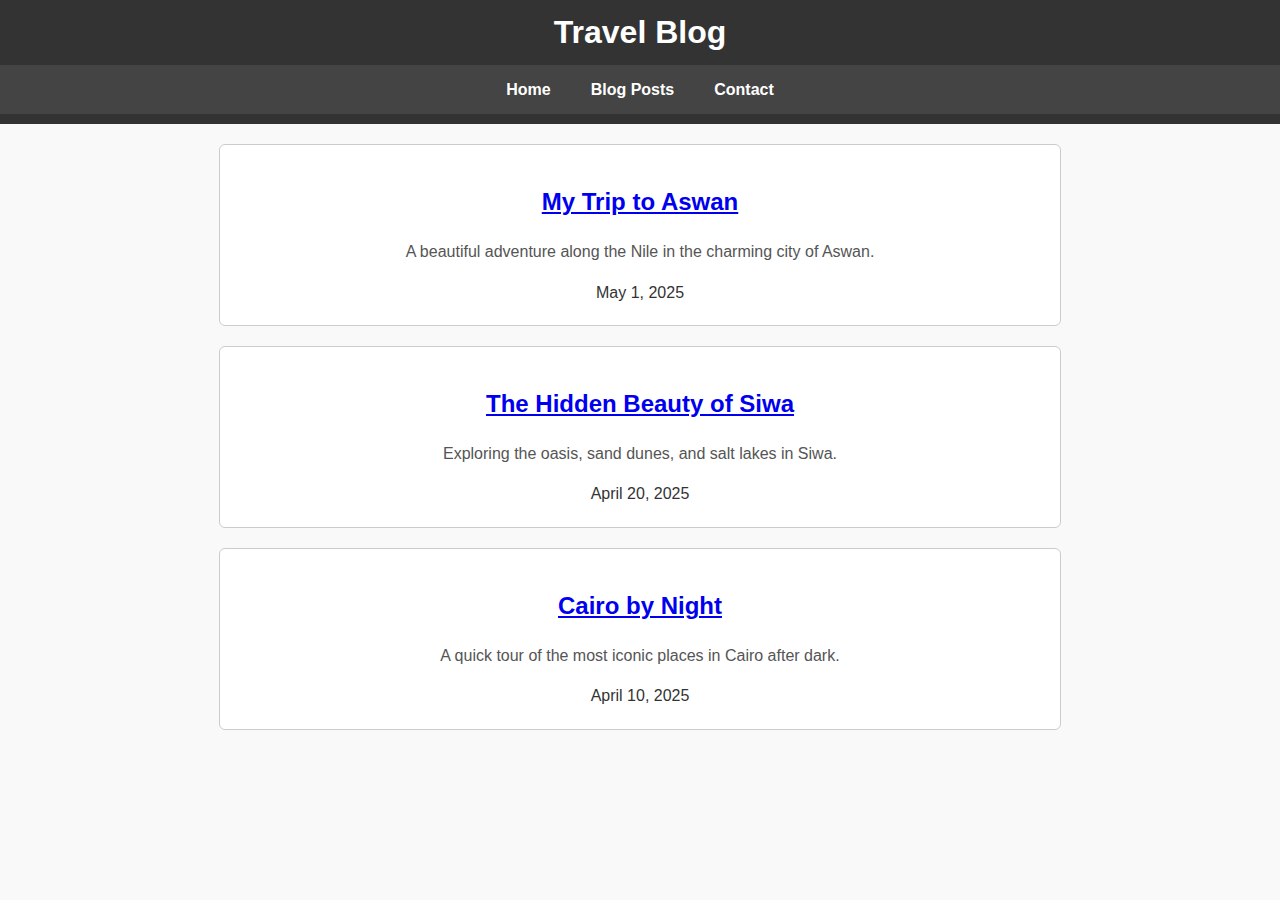
<file: index.html>
<!DOCTYPE html>
<html lang="en">
<head>
  <meta charset="UTF-8">
  <title>My Blog</title>
  <link rel="stylesheet" href="css/main.css">
</head>
<body>

  <!-- Header and Navigation -->
  <header>
    <h1>Travel Blog</h1>
    <nav>
      <ul>
        <li><a href="index.html">Home</a></li>
        <li><a href="blog.html">Blog Posts</a></li>
        <li><a href="contact.html">Contact</a></li>
      </ul>
    </nav>
  </header>

  <!-- Blog Posts Section -->
  <main>
    <section>
      <article>
        <h2><a href="post1.html">My Trip to Aswan</a></h2>
        <p>A beautiful adventure along the Nile in the charming city of Aswan.</p>
        <time datetime="2025-05-01">May 1, 2025</time>
      </article>

      <article>
        <h2><a href="post2.html">The Hidden Beauty of Siwa</a></h2>
        <p>Exploring the oasis, sand dunes, and salt lakes in Siwa.</p>
        <time datetime="2025-04-20">April 20, 2025</time>
      </article>

      <article>
        <h2><a href="post3.html">Cairo by Night</a></h2>
        <p>A quick tour of the most iconic places in Cairo after dark.</p>
        <time datetime="2025-04-10">April 10, 2025</time>
      </article>
    </section>
  </main>

</body>
</html>
</file>
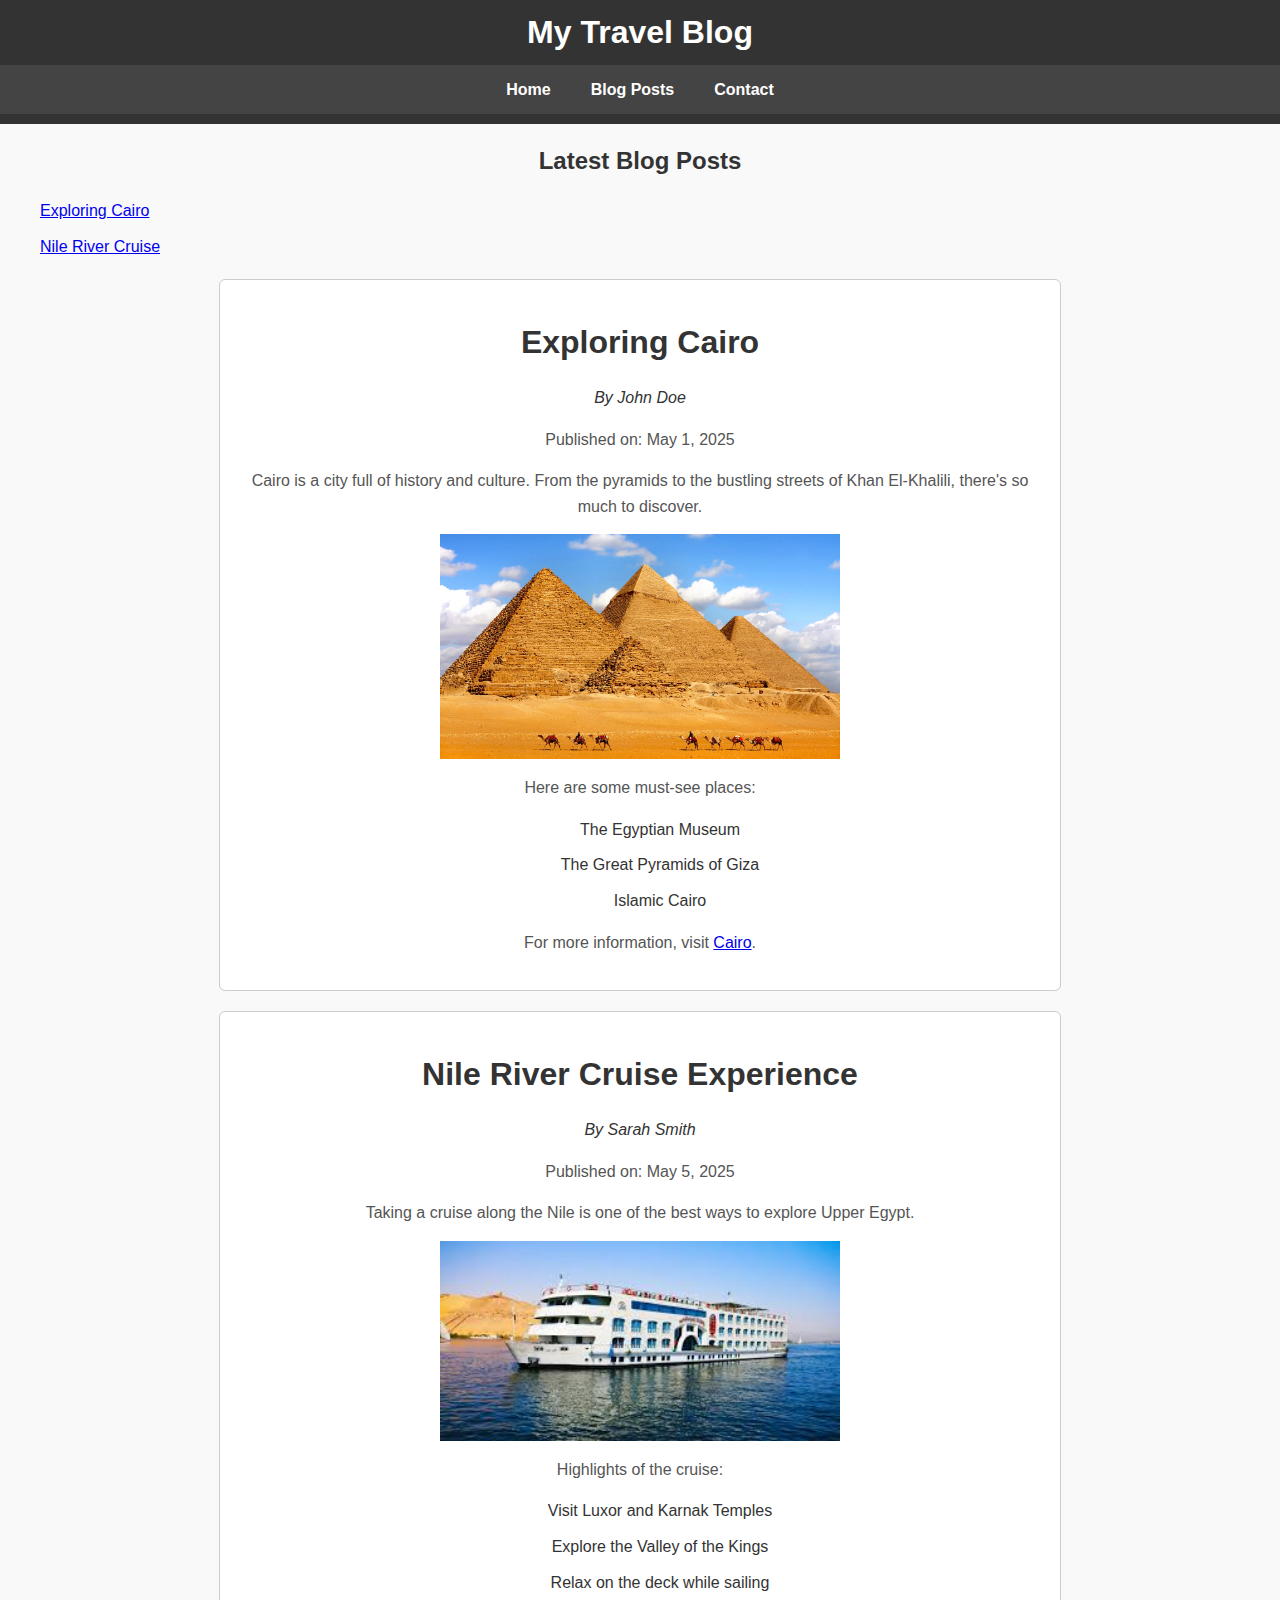
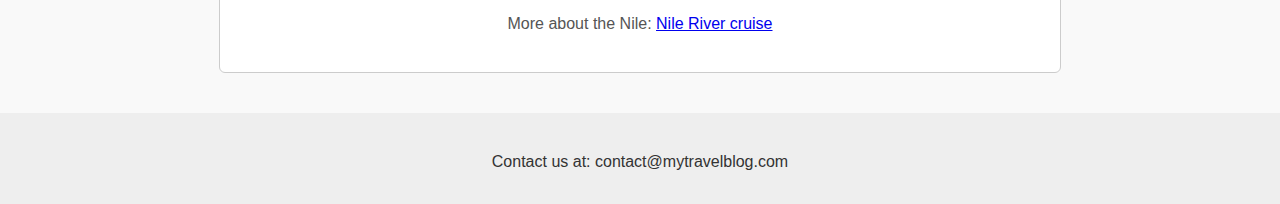
<file: blog.html>
<!DOCTYPE html>
<html lang="en">
<head>
  <meta charset="UTF-8">
  <title>My Travel Blog</title>
  <link rel="stylesheet" href="css/main.css">
</head>
<body>

  <!-- Header and Navigation -->
  <header>
    <h1>My Travel Blog</h1>
    <nav>
      <ul>
        <li><a href="index.html">Home</a></li>
        <li><a href="blog.html">Blog Posts</a></li>
        <li><a href="#contact">Contact</a></li>
      </ul>
    </nav>
  </header>

  <!-- Blog Post List -->
  <section id="blog">
    <h2>Latest Blog Posts</h2>
    <ul>
      <li><a href="#post1">Exploring Cairo</a></li>
      <li><a href="#post2">Nile River Cruise</a></li>
    </ul>
  </section>

  <!-- Blog Post Details -->
  <section>

    <!-- Post 1 -->
    <article id="post1" class="post1">
      <h1>Exploring Cairo</h1>
      <address>By John Doe</address>
      <p>Published on: <time datetime="2025-05-01">May 1, 2025</time></p>
      
      <p>Cairo is a city full of history and culture. From the pyramids to the bustling streets of Khan El-Khalili, there's so much to discover.</p>
      
      <img src="img/60bb09866d7758798aef308077fa8b92-Pyramis of giza.avif" alt="Pyramids in Cairo" width="400">
      
      <p>Here are some must-see places:</p>
      <ul>
        <li>The Egyptian Museum</li>
        <li>The Great Pyramids of Giza</li>
        <li>Islamic Cairo</li>
      </ul>

      <p>For more information, visit <a href="https://en.wikipedia.org/wiki/Cairo" target="_blank">Cairo</a>.</p>
    </article>

    <!-- Post 2 -->
    <article id="post2" class="post2">
      <h1>Nile River Cruise Experience</h1>
      <address>By Sarah Smith</address>
      <p>Published on: <time datetime="2025-05-05">May 5, 2025</time></p>
      
      <p>Taking a cruise along the Nile is one of the best ways to explore Upper Egypt.</p>
      
      <img src="img/download.jpg" alt="Nile River Cruise" width="400">
      
      <p>Highlights of the cruise:</p>
      <ol>
        <li>Visit Luxor and Karnak Temples</li>
        <li>Explore the Valley of the Kings</li>
        <li>Relax on the deck while sailing</li>
      </ol>

      <p>More about the Nile: <a href="https://en.wikipedia.org/wiki/Nile" target="_blank">Nile River cruise</a></p>
    </article>

  </section>

  <!-- Contact Section -->
  <footer id="contact">
    <p>Contact us at: contact@mytravelblog.com</p>
  </footer>

</body>
</html>
</file>
<file: css/main.css>
body {
  font-family: 'Roboto', sans-serif;
  margin: 0;
  padding: 0;
  background-color: #f9f9f9;
  color: #333;
  line-height: 1.6;
}

header {
  background-color: #333;
  padding: 10px 0;
  text-align: center;
  color: white;
}

header h1 {
  margin: 0;
  font-size: 32px;
}

nav ul {
  display: flex;
  justify-content: center;
  flex-wrap: wrap;
  list-style: none;
  padding: 0;
  margin: 10px 0 0;
  background-color: #444;
}

nav ul li {
  margin: 0;
}

nav ul li a {
  display: block;
  padding: 12px 20px;
  color: white;
  text-decoration: none;
  font-weight: bold;
}

nav ul li a:hover {
  background-color: #555;
}

article {
  text-align: center;
background-color: #ffffff;
padding: 20px;
margin: 20px auto;
max-width: 800px;
border: 1px solid #ccc;
border-radius: 6px;
}

/* الفقرات داخل المقالات */
article p {
line-height: 1.6;
color: #555;
margin-bottom: 15px;
}

.blog-container {
  display: flex;
  gap: 20px;
  padding: 20px;
  flex-wrap: wrap;
}


.blog-list {
  flex: 1 1 250px;
  background-color: #fff;
  padding: 20px;
  border: 1px solid #ddd;
}


.blog-content {
  flex: 2 1 600px;
  background-color: #fff;
  padding: 20px;
  border: 1px solid #ddd;
}

ul, ol{
  list-style: none;
}

h1, h2 {
  text-align: center;
  line-height: 1.4;
  margin: 20px 0;
}

h1 {
  font-size: 32px;
}

h2 {
  font-size: 24px;
}

p, li, address, time {
  font-size: 16px;
  margin-bottom: 10px;
}


img {
  max-width: 100%;
  height: auto;
  display: block;
  margin: 10px auto;
}


footer {
  text-align: center;
  padding: 20px;
  background-color: #eee;
  margin-top: 40px;
}


@media (max-width: 768px) {
  .blog-container {
    flex-direction: column;
  }

  nav ul {
    flex-direction: column;
    align-items: center;
  }
}
</file>
